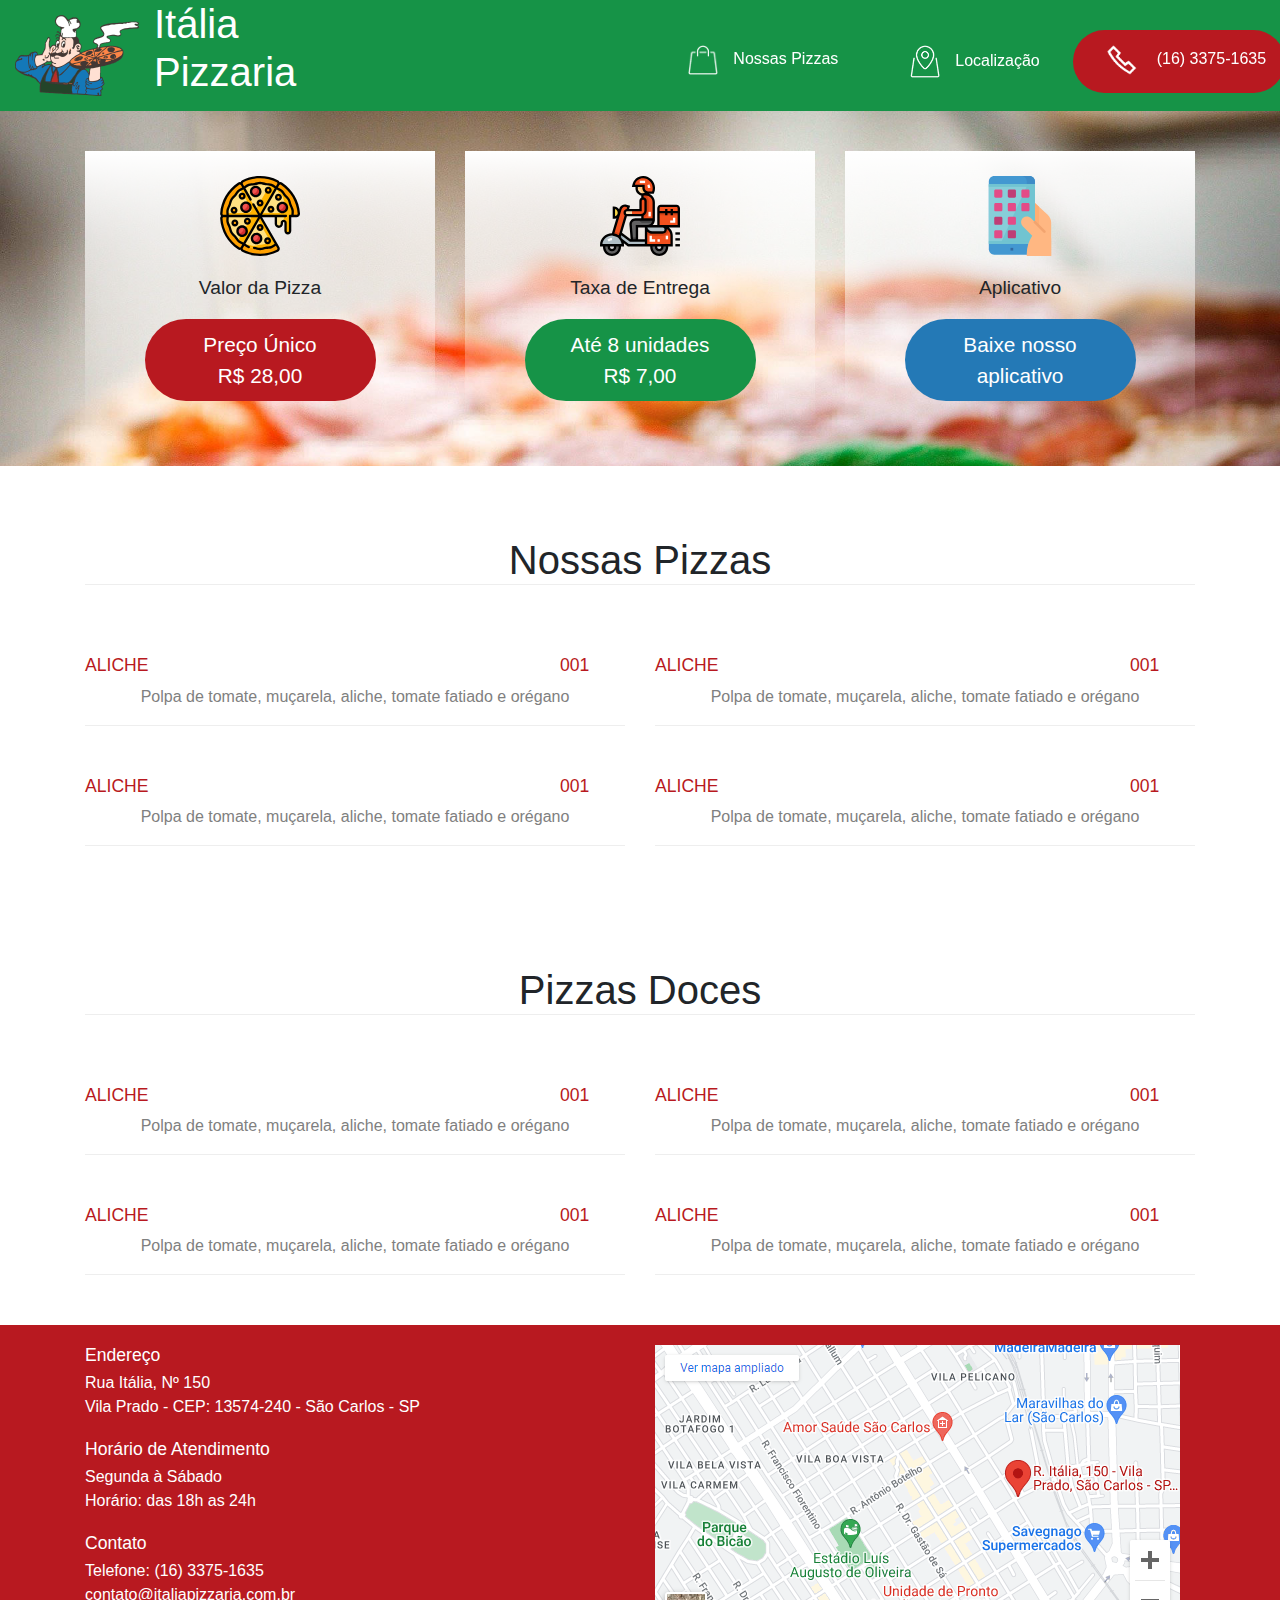
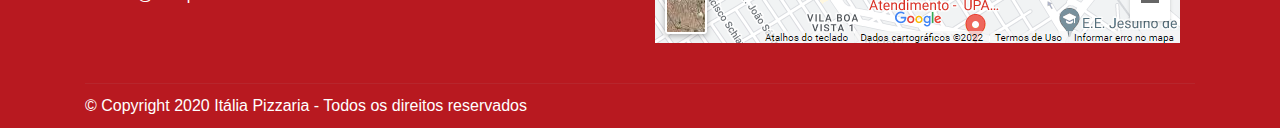
<file: index.html>
<!DOCTYPE html>

<html lang="pt-br">
    <head>
        <meta charset="UTF-8">
        <meta http-equiv="X-UA-Compatible" content="IE=edge">
        <meta name="viewport" content="width=device-width, initial-scale=1.0, shrink-to-fit=no">
        <link rel="stylesheet" href="css/bootstrap.min.css">
        <link rel="stylesheet" href="css/estilo.css">
        <title>Itália Pizzaria São Carlos</title>
    </head>
    <body>
        <header id="header">
            <section class="row">
                <section class="col-6 title">
                    <div class="float-left">
                        <img src="img/italiapizzariamascote-124x81.png">
                    </div>
                    <div class="float_left">
                        <a href="#">
                            <h1>Itália</h1>
                            <h1>Pizzaria</h1>
                        </a>
                    </div>
                </section>
                <section class="col-6 drop_button_container">
                    <div class="row">
                        <div class="col align_right">
                            <img src="img/dropButton.png" class="drop_button" onclick="">
                        </div>
                    </div>
                    <div class="row">
                        <div class="col"></div>
                    </div>
                </section>
                <section class="col justify-content-center menu_text_container">
                    <div class="row">
                        <div class="col-sm-12 col-lg-4">
                            <a href="#"><img src="img/bag.png">Nossas Pizzas</a>
                        </div>
                        <div class="col-sm-12 col-lg-4">
                            <a href="#"><img src="img/location.png">Localização</a>
                        </div>
                        <div class="col-sm-12 col-lg-4 telephone_icon_container">
                            <a href="#">
                                <img src="img/telephone.png">
                                <p>(16) 3375-1635</p>
                            </a>               
                        </div>
                    </div>
                </section>
            </section>
        </header>
        <main>
            <header class="main_header">
                <div class="container">
                    <div class="row justify-content-center">
                        <section class="col-sm-12 col-md-6 col-lg-4">
                            <section class="header_option_container">
                                <div class="row">
                                    <img src="img/pizza.svg">
                                </div>
                                <div class="row">
                                    <h2>Valor da Pizza</h2>
                                </div>
                                <div class="row">
                                    <a class="red" href="#">
                                        <p>Preço Único</p>
                                        <p>R$ 28,00</p>
                                    </a>
                                </div>
                            </section>
                        </section>
                        <section class="col-sm-12 col-md-6 col-lg-4">
                            <section class="header_option_container">
                                <div class="row">
                                    <img src="img/food.svg">
                                </div>
                                <div class="row">
                                    <h2>Taxa de Entrega</h2>
                                </div>
                                <div class="row">
                                    <a class="green" href="#">
                                        <p>Até 8 unidades</p>
                                        <p>R$ 7,00</p>
                                    </a>
                                </div>
                            </section>
                        </section>
                        <section class="col-sm-12 col-md-6 col-lg-4">
                            <section class="header_option_container">
                                <div class="row">
                                    <img src="img/mobile-app.svg">
                                </div>
                                <div class="row">
                                    <h2>Aplicativo</h2>
                                </div>
                                <div class="row">
                                    <a class="blue" href="#">
                                        <p>Baixe nosso</p>
                                        <p>aplicativo</p>
                                    </a>
                                </div>
                            </section>
                        </section>
                    </div>
                </div>
            </header>
            <section>
                <div class="container">
                    <div class="row">
                        <div class="col-12">
                            <h1 class="item_type_title">Nossas Pizzas</h1>
                        </div>
                        <div class="col-sm-12 col-lg-6">
                            <section class="item_container">
                                <div class="row">
                                    <div class="col-10">
                                        <h2>ALICHE</h2>
                                    </div>
                                    <div class="col-2">
                                        <h2>001</h2>
                                    </div>
                                </div>
                                <div class="row">
                                    <div class="col">
                                        <p>Polpa de tomate, muçarela, aliche, tomate fatiado e orégano</p>
                                    </div>
                                </div>
                            </section>
                        </div>
                        <div class="col-sm-12 col-lg-6">
                            <section class="item_container">
                                <div class="row">
                                    <div class="col-10">
                                        <h2>ALICHE</h2>
                                    </div>
                                    <div class="col-2">
                                        <h2>001</h2>
                                    </div>
                                </div>
                                <div class="row">
                                    <div class="col">
                                        <p>Polpa de tomate, muçarela, aliche, tomate fatiado e orégano</p>
                                    </div>
                                </div>
                            </section>
                        </div>
                        <div class="col-sm-12 col-lg-6">
                            <section class="item_container">
                                <div class="row">
                                    <div class="col-10">
                                        <h2>ALICHE</h2>
                                    </div>
                                    <div class="col-2">
                                        <h2>001</h2>
                                    </div>
                                </div>
                                <div class="row">
                                    <div class="col">
                                        <p>Polpa de tomate, muçarela, aliche, tomate fatiado e orégano</p>
                                    </div>
                                </div>
                            </section>
                        </div>
                        <div class="col-sm-12 col-lg-6">
                            <section class="item_container">
                                <div class="row">
                                    <div class="col-10">
                                        <h2>ALICHE</h2>
                                    </div>
                                    <div class="col-2">
                                        <h2>001</h2>
                                    </div>
                                </div>
                                <div class="row">
                                    <div class="col">
                                        <p>Polpa de tomate, muçarela, aliche, tomate fatiado e orégano</p>
                                    </div>
                                </div>
                            </section>
                        </div>
                    </div>
                    <div class="row">
                        <div class="col-12">
                            <h1 class="item_type_title">Pizzas Doces</h1>
                        </div>
                        <div class="col-sm-12 col-lg-6">
                            <section class="item_container">
                                <div class="row">
                                    <div class="col-10">
                                        <h2>ALICHE</h2>
                                    </div>
                                    <div class="col-2">
                                        <h2>001</h2>
                                    </div>
                                </div>
                                <div class="row">
                                    <div class="col">
                                        <p>Polpa de tomate, muçarela, aliche, tomate fatiado e orégano</p>
                                    </div>
                                </div>
                            </section>
                        </div>
                        <div class="col-sm-12 col-lg-6">
                            <section class="item_container">
                                <div class="row">
                                    <div class="col-10">
                                        <h2>ALICHE</h2>
                                    </div>
                                    <div class="col-2">
                                        <h2>001</h2>
                                    </div>
                                </div>
                                <div class="row">
                                    <div class="col">
                                        <p>Polpa de tomate, muçarela, aliche, tomate fatiado e orégano</p>
                                    </div>
                                </div>
                            </section>
                        </div>
                        <div class="col-sm-12 col-lg-6">
                            <section class="item_container">
                                <div class="row">
                                    <div class="col-10">
                                        <h2>ALICHE</h2>
                                    </div>
                                    <div class="col-2">
                                        <h2>001</h2>
                                    </div>
                                </div>
                                <div class="row">
                                    <div class="col">
                                        <p>Polpa de tomate, muçarela, aliche, tomate fatiado e orégano</p>
                                    </div>
                                </div>
                            </section>
                        </div>
                        <div class="col-sm-12 col-lg-6">
                            <section class="item_container">
                                <div class="row">
                                    <div class="col-10">
                                        <h2>ALICHE</h2>
                                    </div>
                                    <div class="col-2">
                                        <h2>001</h2>
                                    </div>
                                </div>
                                <div class="row">
                                    <div class="col">
                                        <p>Polpa de tomate, muçarela, aliche, tomate fatiado e orégano</p>
                                    </div>
                                </div>
                            </section>
                        </div>
                    </div>
                </div>
            </section>
        </main>
        <footer>
            <div class="container">
                <div class="row">
                    <div class="col-sm-12 col-md-6">
                        <h1>Endereço</h1>
                        <p>Rua Itália, Nº 150</p>
                        <p class="margin_bottom_10px">Vila Prado - CEP: 13574-240 - São Carlos - SP</p>
    
                        <h1>Horário de Atendimento</h1>
                        <p>Segunda à Sábado</p>
                        <p>Horário: das 18h as 24h</p>
    
                        <h1>Contato</h1>
                        <p>Telefone: <a href="#">(16) 3375-1635</a></p>
                        <p>contato@italiapizzaria.com.br</p>
                    </div>
                    <div class="col-sm-12 col-md-6">
                        <div class="map">
                            <img src="img/map.png" class="img-fluid">
                        </div>
                    </div>
                </div>
                <div class="row">
                    <div class="col">
                        <p class="copyright">&copy; Copyright 2020 Itália Pizzaria - Todos os direitos reservados</p>
                    </div>
                </div>
            </div>
        </footer>
    </body>
</html>
</file>
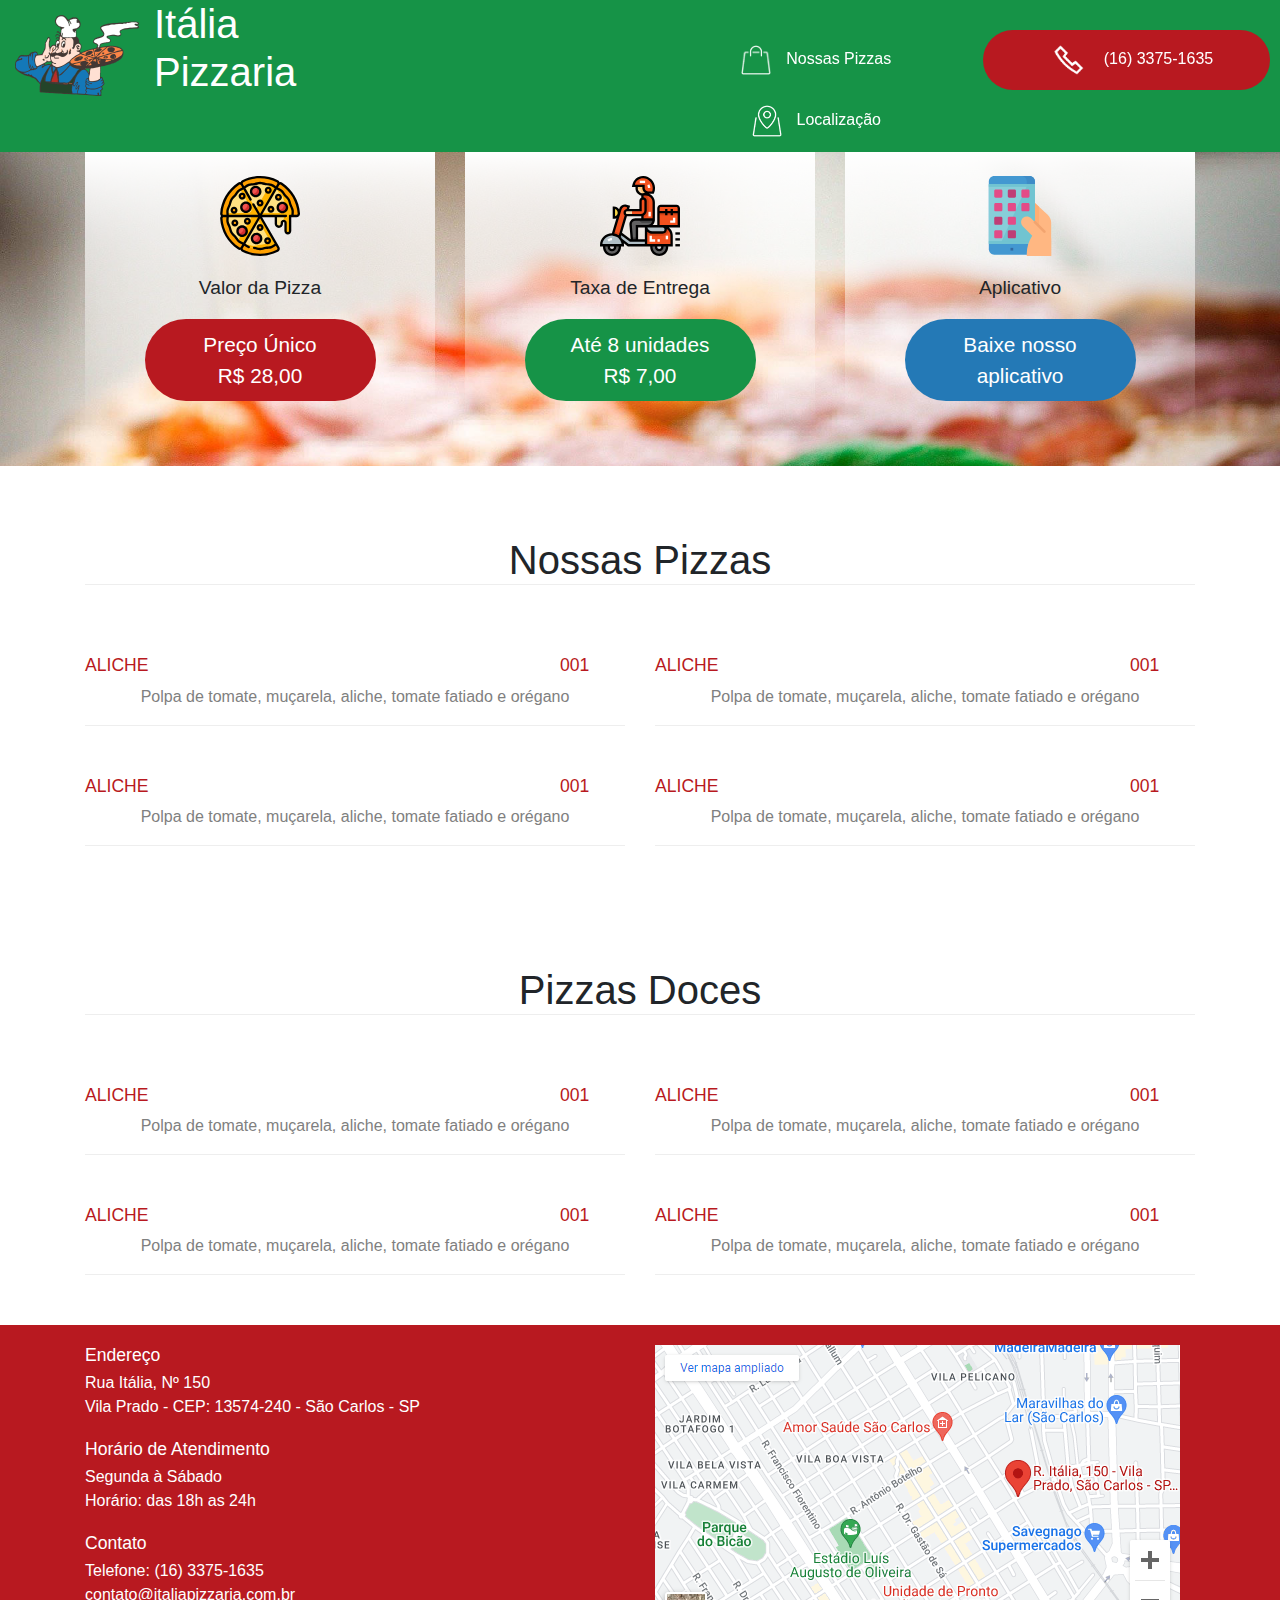
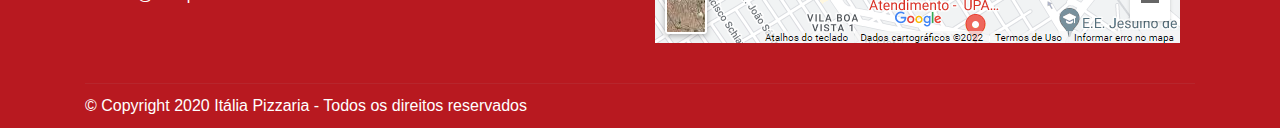
<file: Projeto Pizzaria Italia/index.html>
<!DOCTYPE html>

<html lang="pt-br">
    <head>
        <meta charset="UTF-8">
        <meta http-equiv="X-UA-Compatible" content="IE=edge">
        <meta name="viewport" content="width=device-width, initial-scale=1.0, shrink-to-fit=no">
        <link rel="stylesheet" href="css/bootstrap.min.css">
        <link rel="stylesheet" href="css/estilo.css">
        <title>Itália Pizzaria São Carlos</title>
        <script src="js/ToggleMenu.js"></script>
    </head>
    <body>
        <header id="header">
            <section class="row">
                <section class="col-6 title">
                    <div class="float-left">
                        <img src="img/italiapizzariamascote-124x81.png">
                    </div>
                    <div class="float_left">
                        <a href="#">
                            <h1>Itália</h1>
                            <h1>Pizzaria</h1>
                        </a>
                    </div>
                </section>
                <section class="col-6 drop_button_container">
                    <div class="row">
                        <div class="col align_right">
                            <img src="img/dropButton.png" class="drop_button" onclick="onDropMenuButtonClick('menu_drop_down', 'col justify-content-center menu_text_container')">
                        </div>
                    </div>
                    <div class="row">
                        <div class="col"></div>
                    </div>
                </section>
                <section id="menu_drop_down" class="col justify-content-center menu_text_container hidden">
                    <div class="row">
                        <div class="col-sm-12 col-lg-6">
                            <ul class="drop_button_items">
                                <li>
                                    <a href="#"><img src="img/bag.png">Nossas Pizzas</a>
                                </li>
                                <li>
                                    <a href="#"><img src="img/location.png">Localização</a>
                                </li>
                            </ul>
                        </div>
                        <div class="col-sm-12 col-lg-6">
                            <div class="telephone_icon_container">
                                <a href="#">
                                    <img src="img/telephone.png">
                                    <p>(16) 3375-1635</p>
                                </a>
                            </div>        
                        </div>
                    </div>
                </section>
            </section>
        </header>
        <main>
            <header class="main_header">
                <div class="container">
                    <div class="row justify-content-center">
                        <section class="col-sm-12 col-md-6 col-lg-4">
                            <section class="header_option_container">
                                <div class="row">
                                    <img src="img/pizza.svg">
                                </div>
                                <div class="row">
                                    <h2>Valor da Pizza</h2>
                                </div>
                                <div class="row">
                                    <a class="red" href="#">
                                        <p>Preço Único</p>
                                        <p>R$ 28,00</p>
                                    </a>
                                </div>
                            </section>
                        </section>
                        <section class="col-sm-12 col-md-6 col-lg-4">
                            <section class="header_option_container">
                                <div class="row">
                                    <img src="img/food.svg">
                                </div>
                                <div class="row">
                                    <h2>Taxa de Entrega</h2>
                                </div>
                                <div class="row">
                                    <a class="green" href="#">
                                        <p>Até 8 unidades</p>
                                        <p>R$ 7,00</p>
                                    </a>
                                </div>
                            </section>
                        </section>
                        <section class="col-sm-12 col-md-6 col-lg-4">
                            <section class="header_option_container">
                                <div class="row">
                                    <img src="img/mobile-app.svg">
                                </div>
                                <div class="row">
                                    <h2>Aplicativo</h2>
                                </div>
                                <div class="row">
                                    <a class="blue" href="#">
                                        <p>Baixe nosso</p>
                                        <p>aplicativo</p>
                                    </a>
                                </div>
                            </section>
                        </section>
                    </div>
                </div>
            </header>
            <section>
                <div class="container">
                    <div class="row">
                        <div class="col-12">
                            <h1 class="item_type_title">Nossas Pizzas</h1>
                        </div>
                        <div class="col-sm-12 col-lg-6">
                            <section class="item_container">
                                <div class="row">
                                    <div class="col-10">
                                        <h2>ALICHE</h2>
                                    </div>
                                    <div class="col-2">
                                        <h2>001</h2>
                                    </div>
                                </div>
                                <div class="row">
                                    <div class="col">
                                        <p>Polpa de tomate, muçarela, aliche, tomate fatiado e orégano</p>
                                    </div>
                                </div>
                            </section>
                        </div>
                        <div class="col-sm-12 col-lg-6">
                            <section class="item_container">
                                <div class="row">
                                    <div class="col-10">
                                        <h2>ALICHE</h2>
                                    </div>
                                    <div class="col-2">
                                        <h2>001</h2>
                                    </div>
                                </div>
                                <div class="row">
                                    <div class="col">
                                        <p>Polpa de tomate, muçarela, aliche, tomate fatiado e orégano</p>
                                    </div>
                                </div>
                            </section>
                        </div>
                        <div class="col-sm-12 col-lg-6">
                            <section class="item_container">
                                <div class="row">
                                    <div class="col-10">
                                        <h2>ALICHE</h2>
                                    </div>
                                    <div class="col-2">
                                        <h2>001</h2>
                                    </div>
                                </div>
                                <div class="row">
                                    <div class="col">
                                        <p>Polpa de tomate, muçarela, aliche, tomate fatiado e orégano</p>
                                    </div>
                                </div>
                            </section>
                        </div>
                        <div class="col-sm-12 col-lg-6">
                            <section class="item_container">
                                <div class="row">
                                    <div class="col-10">
                                        <h2>ALICHE</h2>
                                    </div>
                                    <div class="col-2">
                                        <h2>001</h2>
                                    </div>
                                </div>
                                <div class="row">
                                    <div class="col">
                                        <p>Polpa de tomate, muçarela, aliche, tomate fatiado e orégano</p>
                                    </div>
                                </div>
                            </section>
                        </div>
                    </div>
                    <div class="row">
                        <div class="col-12">
                            <h1 class="item_type_title">Pizzas Doces</h1>
                        </div>
                        <div class="col-sm-12 col-lg-6">
                            <section class="item_container">
                                <div class="row">
                                    <div class="col-10">
                                        <h2>ALICHE</h2>
                                    </div>
                                    <div class="col-2">
                                        <h2>001</h2>
                                    </div>
                                </div>
                                <div class="row">
                                    <div class="col">
                                        <p>Polpa de tomate, muçarela, aliche, tomate fatiado e orégano</p>
                                    </div>
                                </div>
                            </section>
                        </div>
                        <div class="col-sm-12 col-lg-6">
                            <section class="item_container">
                                <div class="row">
                                    <div class="col-10">
                                        <h2>ALICHE</h2>
                                    </div>
                                    <div class="col-2">
                                        <h2>001</h2>
                                    </div>
                                </div>
                                <div class="row">
                                    <div class="col">
                                        <p>Polpa de tomate, muçarela, aliche, tomate fatiado e orégano</p>
                                    </div>
                                </div>
                            </section>
                        </div>
                        <div class="col-sm-12 col-lg-6">
                            <section class="item_container">
                                <div class="row">
                                    <div class="col-10">
                                        <h2>ALICHE</h2>
                                    </div>
                                    <div class="col-2">
                                        <h2>001</h2>
                                    </div>
                                </div>
                                <div class="row">
                                    <div class="col">
                                        <p>Polpa de tomate, muçarela, aliche, tomate fatiado e orégano</p>
                                    </div>
                                </div>
                            </section>
                        </div>
                        <div class="col-sm-12 col-lg-6">
                            <section class="item_container">
                                <div class="row">
                                    <div class="col-10">
                                        <h2>ALICHE</h2>
                                    </div>
                                    <div class="col-2">
                                        <h2>001</h2>
                                    </div>
                                </div>
                                <div class="row">
                                    <div class="col">
                                        <p>Polpa de tomate, muçarela, aliche, tomate fatiado e orégano</p>
                                    </div>
                                </div>
                            </section>
                        </div>
                    </div>
                </div>
            </section>
        </main>
        <footer>
            <div class="container">
                <div class="row">
                    <div class="col-sm-12 col-md-6">
                        <h1>Endereço</h1>
                        <p>Rua Itália, Nº 150</p>
                        <p class="margin_bottom_10px">Vila Prado - CEP: 13574-240 - São Carlos - SP</p>
    
                        <h1>Horário de Atendimento</h1>
                        <p>Segunda à Sábado</p>
                        <p>Horário: das 18h as 24h</p>
    
                        <h1>Contato</h1>
                        <p>Telefone: <a href="#">(16) 3375-1635</a></p>
                        <p>contato@italiapizzaria.com.br</p>
                    </div>
                    <div class="col-sm-12 col-md-6">
                        <div class="map">
                            <img src="img/map.png" class="img-fluid">
                        </div>
                    </div>
                </div>
                <div class="row">
                    <div class="col">
                        <p class="copyright">&copy; Copyright 2020 Itália Pizzaria - Todos os direitos reservados</p>
                    </div>
                </div>
            </div>
        </footer>
    </body>
</html>
</file>
<file: css/estilo.css>
*{
    padding: 0;
    margin: 0;
    font-family: -apple-system, BlinkMacSystemFont, 'Segoe UI', Roboto, Oxygen, Ubuntu, Cantarell, 'Open Sans', 'Helvetica Neue', sans-serif;
}

body{
    min-width: 430px;
}

main{
    margin-top: 111px;
    z-index: 0;
}

footer{
    color: white;
    background-color: #b81920;
    z-index: 0;
}

footer h1{
    font-size: 1.1em;
    padding: 0;
    margin-bottom: 5px;
    margin-top: 20px;
}

footer p{
    font-size: 1em;
    padding: 0;
    margin: 0;
}

footer a{
    color: white;
    text-decoration: none;
}

footer a:hover{
    color: gray;
    text-decoration: none;
}

#header{
    width: 100%;
    position: fixed;
    top: 0;
    background-color: #169347;
    color: white;
    z-index: 1;
}

#header img{
    padding: 15px;
}

#header .title h1{
    width: 50px;
    margin: 0;
}

#header .title a{
    text-decoration: none;
    color: white;
}

#header .title a:hover{
    text-decoration: none;
    color: rgb(187, 187, 187);
}

.main_header{
    padding: 20px;
    background: url('../img/mbr-1-1920x1280.jpg') no-repeat;
    background-size: cover;
}

.float_left{
    float: left;
}

.align_right{
    display: flex;
    justify-content: right;
}

.align_center{
    display: flex;
    justify-content: center;
}

.drop_button{
    width: 60px;
}

.drop_button:hover{
    cursor: pointer;
}

.header_option_container{
    width: 100%;
    position: relative;
    z-index: 0;
    padding: 25px;
    margin: 20px auto;
    text-align: center;
    background-image: linear-gradient(to bottom, rgba(255,255,255,1), rgba(255, 255, 255, 0));
}

.header_option_container img{
    margin: auto;
    width: 80px;
}

.header_option_container h2{
    width: 100%;
    font-size: 1.2em;
    margin: 20px 0;
}

.header_option_container a{
    margin: auto;
    width: 70%;
    padding: 10px;
    border-radius: 80px;
    font-size: 1.3em;
    color: white;
}

.header_option_container a:hover{
    text-decoration: none;
}

@keyframes header_menu_red {
    0%{
        background-color: #b81920;
    }
    100%{
        background-color: #881016;
    }
}

.header_option_container a.red{
    background-color: #b81920;
}

.header_option_container a.red:hover
{
    animation: header_menu_red 0.2s linear forwards;
}

@keyframes header_menu_green {
    0%{
        background-color: #169347;
    }
    100%{
        background-color: #0e5f2e;
    }
}

.header_option_container a.green{
    background-color: #169347;
}

.header_option_container a.green:hover
{
    animation: header_menu_green 0.2s linear forwards;
}

@keyframes header_menu_blue {
    0%{
        background-color: #2479b6;
    }
    100%{
        background-color: #164c72;
    }
}

.header_option_container a.blue{
    background-color: #2479b6;
}

.header_option_container a.blue:hover
{
    animation: header_menu_blue 0.2s linear forwards;
}

.header_option_container a p{
    padding: 0;
    margin: 0;
}

.clear{
    clear: both;
}

.collapsed{
    display: block;
}

.hidden{
    display: none;
}

.item_type_title{
    margin: 70px auto;
    text-align: center;
    border-bottom: 1px rgba(128, 128, 128, 0.137) solid;
}

.item_container{
    width: 100%;
    margin-bottom: 50px;
    border-bottom: 1px rgba(128, 128, 128, 0.137) solid;
}

.item_container h2{
    font-size: 1.1em;
    text-transform: uppercase;
    color: #b81920;
}

.item_container p{
    text-align: center;
    color: gray;
}

.map{
    margin: 20px 0;
}

.copyright{
    margin-top: 20px;
    padding: 10px 0;
    border-top: 1px rgba(179, 179, 179, 0.089) solid;
}

.drop_button_container{
    display: block;
}

@keyframes menu_text_hover {
    0%{
        color: white;
    }
    100%{
        color: #b81920;
    }
}

.menu_text_container{
    display: block;
    text-align: center;
    margin: 0px 10px;
}

.menu_text_container a{
    color: white;
}

.menu_text_container a:hover{
    text-decoration: none;
    animation: menu_text_hover 0.2s linear forwards;
}

@keyframes menu_text_hover_telephone {
    0%{
        color: white;
    }
    100%{
        color: black;
    }
}

.menu_text_container div.telephone_icon_container a:hover{
    text-decoration: none;
    animation: menu_text_hover_telephone 0.2s linear forwards;
}

.menu_text_container img{
    width: 60px;
}

.telephone_icon_container{
    overflow: hidden;
    border-radius: 100px;
    background-color: #b81920;
}

.telephone_icon_container p{
    display: inline;
    margin: 20px 0;
}

@media (min-width: 992px)
{
    .drop_button_container{
        display: none;
    }
    
    .menu_text_container{
        display: block;
        margin-top: 30px;
    }
}
</file>
<file: Projeto Pizzaria Italia/css/estilo.css>
*{
    padding: 0;
    margin: 0;
    font-family: -apple-system, BlinkMacSystemFont, 'Segoe UI', Roboto, Oxygen, Ubuntu, Cantarell, 'Open Sans', 'Helvetica Neue', sans-serif;
}

body{
    min-width: 430px;
}

main{
    margin-top: 111px;
    z-index: 0;
}

footer{
    color: white;
    background-color: #b81920;
    z-index: 0;
}

footer h1{
    font-size: 1.1em;
    padding: 0;
    margin-bottom: 5px;
    margin-top: 20px;
}

footer p{
    font-size: 1em;
    padding: 0;
    margin: 0;
}

footer a{
    color: white;
    text-decoration: none;
}

footer a:hover{
    color: gray;
    text-decoration: none;
}

#header{
    width: 100%;
    min-width: 438px;
    position: fixed;
    top: 0;
    background-color: #169347;
    color: white;
    z-index: 1;
}

#header img{
    padding: 15px;
}

#header .title h1{
    width: 50px;
    margin: 0;
}

#header .title a{
    text-decoration: none;
    color: white;
}

#header .title a:hover{
    text-decoration: none;
    color: rgb(187, 187, 187);
}

.main_header{
    padding: 20px;
    background: url('../img/mbr-1-1920x1280.jpg') no-repeat;
    background-size: cover;
}

.float_left{
    float: left;
}

.align_right{
    display: flex;
    justify-content: right;
}

.align_center{
    display: flex;
    justify-content: center;
}

.drop_button{
    width: 60px;
}

.drop_button:hover{
    cursor: pointer;
}

.header_option_container{
    width: 100%;
    position: relative;
    z-index: 0;
    padding: 25px;
    margin: 20px auto;
    text-align: center;
    background-image: linear-gradient(to bottom, rgba(255,255,255,1), rgba(255, 255, 255, 0));
}

.header_option_container img{
    margin: auto;
    width: 80px;
}

.header_option_container h2{
    width: 100%;
    font-size: 1.2em;
    margin: 20px 0;
}

.header_option_container a{
    margin: auto;
    width: 70%;
    padding: 10px;
    border-radius: 80px;
    font-size: 1.3em;
    color: white;
}

.header_option_container a:hover{
    text-decoration: none;
}

@keyframes header_menu_red {
    0%{
        background-color: #b81920;
    }
    100%{
        background-color: #881016;
    }
}

.header_option_container a.red{
    background-color: #b81920;
}

.header_option_container a.red:hover
{
    animation: header_menu_red 0.2s linear forwards;
}

@keyframes header_menu_green {
    0%{
        background-color: #169347;
    }
    100%{
        background-color: #0e5f2e;
    }
}

.header_option_container a.green{
    background-color: #169347;
}

.header_option_container a.green:hover
{
    animation: header_menu_green 0.2s linear forwards;
}

@keyframes header_menu_blue {
    0%{
        background-color: #2479b6;
    }
    100%{
        background-color: #164c72;
    }
}

.header_option_container a.blue{
    background-color: #2479b6;
}

.header_option_container a.blue:hover
{
    animation: header_menu_blue 0.2s linear forwards;
}

.header_option_container a p{
    padding: 0;
    margin: 0;
}

.clear{
    clear: both;
}

.collapsed{
    display: block !important;
}

.hidden{
    display: none !important;
}

.item_type_title{
    margin: 70px auto;
    text-align: center;
    border-bottom: 1px rgba(128, 128, 128, 0.137) solid;
}

.item_container{
    width: 100%;
    margin-bottom: 50px;
    border-bottom: 1px rgba(128, 128, 128, 0.137) solid;
}

.item_container h2{
    font-size: 1.1em;
    text-transform: uppercase;
    color: #b81920;
}

.item_container p{
    text-align: center;
    color: gray;
}

.map{
    margin: 20px 0;
}

.copyright{
    margin-top: 20px;
    padding: 10px 0;
    border-top: 1px rgba(179, 179, 179, 0.089) solid;
}

.drop_button_container{
    display: block;
}

@keyframes menu_text_hover {
    0%{
        color: white;
    }
    100%{
        color: #b81920;
    }
}

.menu_text_container{
    display: block;
    text-align: center;
    margin: 0px 10px;
}

.menu_text_container a{
    color: white;
}

.menu_text_container a:hover{
    text-decoration: none;
    animation: menu_text_hover 0.2s linear forwards;
}

@keyframes menu_text_hover_telephone {
    0%{
        color: white;
    }
    100%{
        color: black;
    }
}

.menu_text_container div.telephone_icon_container a:hover{
    text-decoration: none;
    animation: menu_text_hover_telephone 0.2s linear forwards;
}

.menu_text_container img{
    width: 60px;
}

.telephone_icon_container{
    overflow: hidden;
    border-radius: 100px;
    background-color: #b81920;
}

.telephone_icon_container p{
    display: inline;
    margin: 20px 0;
}

.drop_button_items{
    padding: 0;
    margin: 0;
    list-style: none;
}

.drop_button_items li{
    width: 100%;
    display: block;
}

@media (min-width: 992px)
{
    .drop_button_container{
        display: none;
    }
    
    .menu_text_container{
        display: block;
        margin-top: 30px;
    }
}

@media (min-width: 1336px)
{
    .drop_button_items li{
        width: 50%;
        display: inline;
    }
}
</file>
